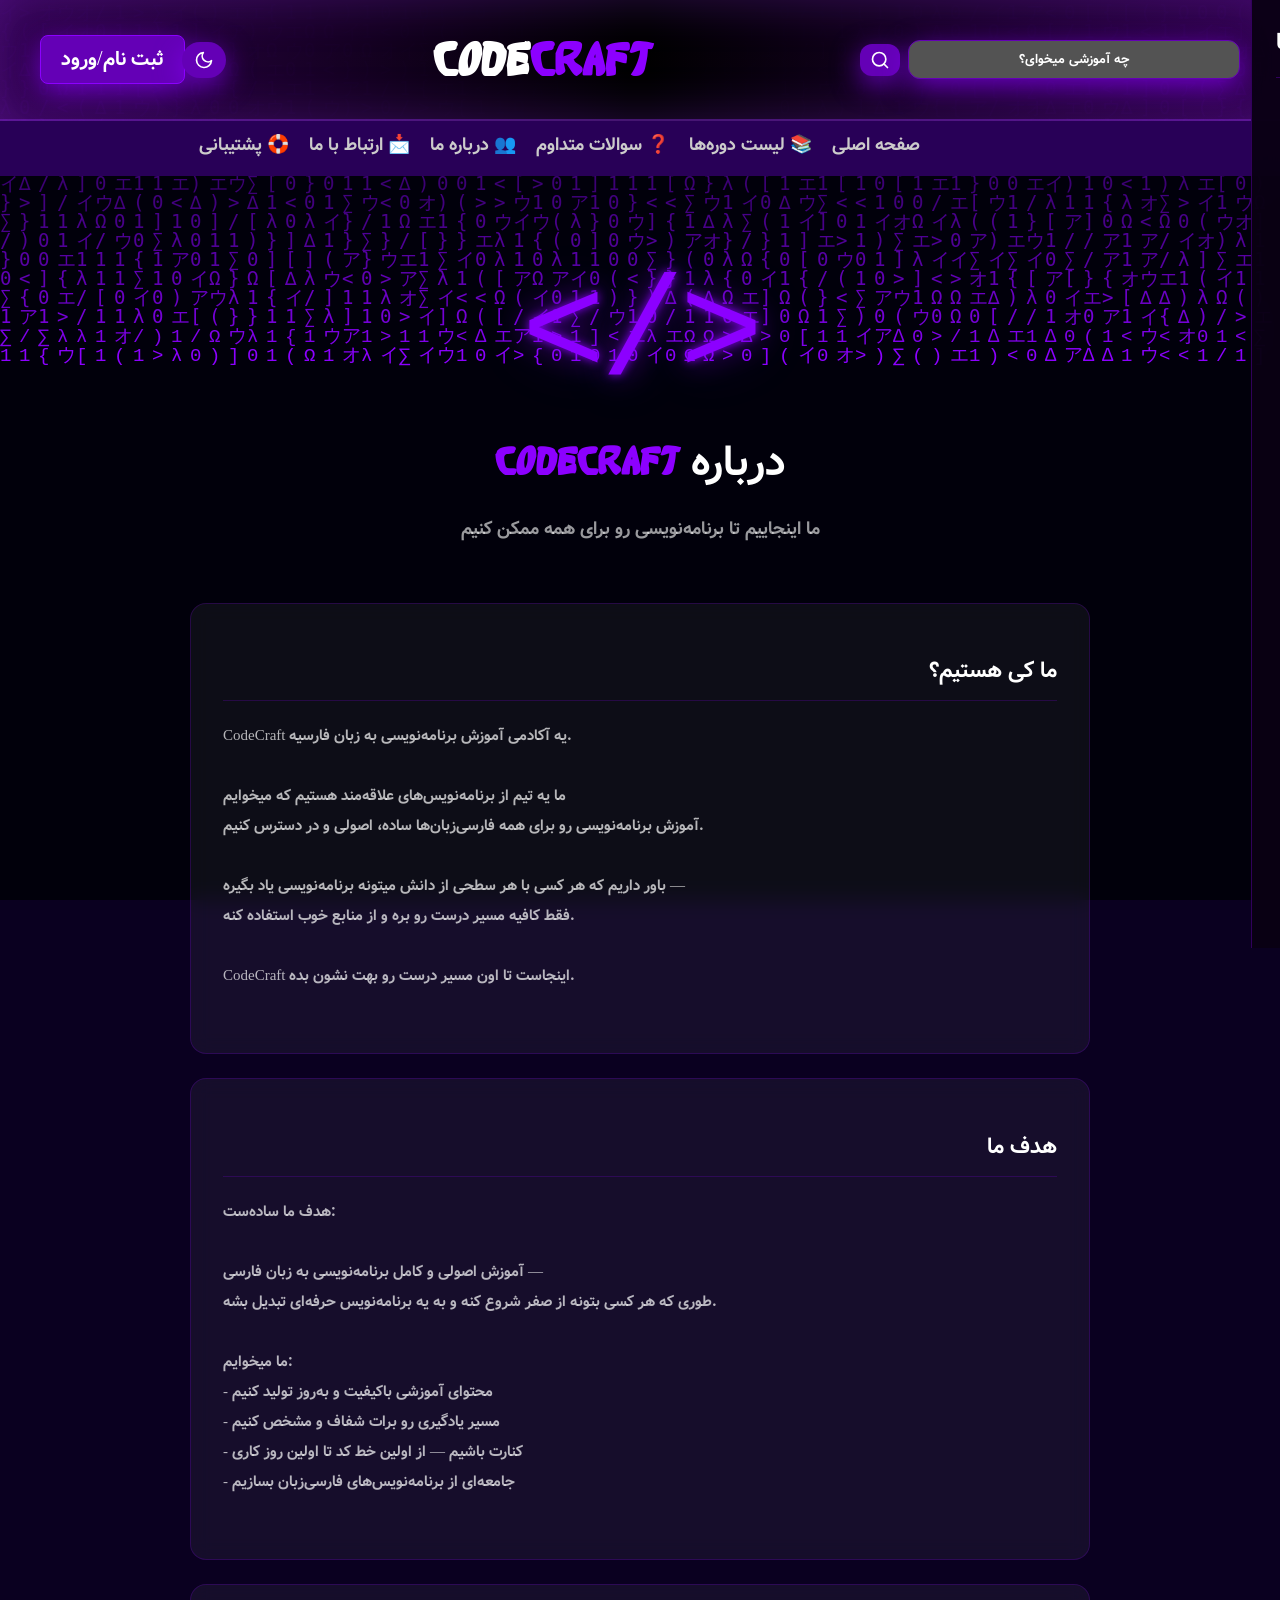
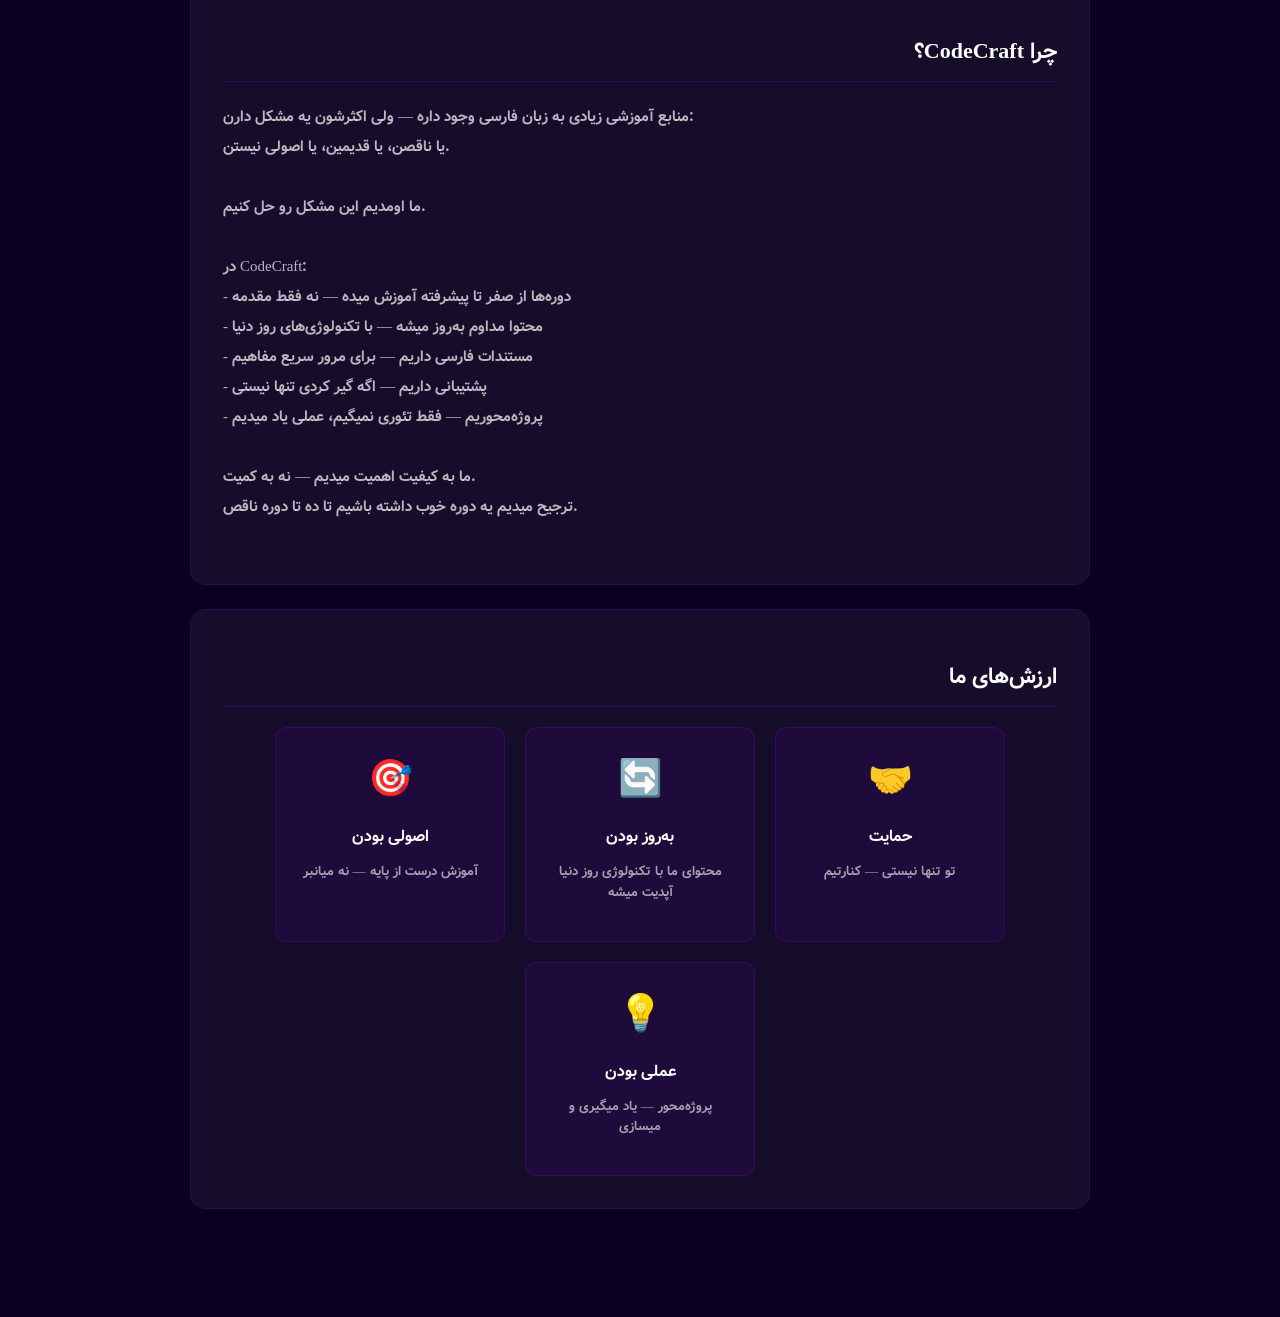
<file: about.html>
<!DOCTYPE html>
<html lang="en">
<head>
    <meta charset="UTF-8">
    <meta name="viewport" content="width=device-width, initial-scale=1.0">
    <title>Document</title>
    <link rel="stylesheet" href="style.css">
</head>
<body>
   <canvas id="matrix"></canvas>
   
     <header class="hed">
         <div class="vrod">
    <a href="login.html" class="ab">
        <span class="login-text">ثبت نام/ورود</span>

         
         <svg class="login-icon" width="20" height="20" viewBox="0 0 24 24"
        fill="none" stroke="currentColor" stroke-width="2"
        stroke-linecap="round" stroke-linejoin="round">

            <path d="M20 21a8 8 0 0 0-16 0"></path>
            <circle cx="12" cy="7" r="4"></circle>

        </svg>
    </a>
</div>

            <a href="javascript:void(0)" class="mode">
                <svg width="20" height="20" viewBox="0 0 24 24" fill="none" stroke="currentColor" stroke-width="2" stroke-linecap="round" stroke-linejoin="round">
                <path d="M21 12.79A9 9 0 1 1 11.21 3 7 7 0 0 0 21 12.79z"></path>
                </svg>
            </a>

              <div class="listes">

            <div class="profile-info" id="pan">
               <h3 class="profile-name">Amir</h3>
            </div>

           <a href="doreme.html" class="pn"> . دوره‌های من</a>
           <a href="pish.html" class="pn"> . پیشرفت من</a>
           <a href="#" class="pnp"> . خروج</a>

           </div>

                  <button id="menuBtn" class="hamburger" onclick="openDrawer()">☰</button>


 <div class="drawer" id="drawer">
    <div class="drawer-header">
        <h3>سرفصل‌ها</h3>
        <button class="drawer-close" onclick="closeDrawer()">✕</button>
    </div>
    <ul class="lesson-list">
        <li><a href="#lesson1" class="lesson-link">حالت روشن</a></li>
        <li><a href="index.html" class="lesson-link">صفحه اصلی</a></li>
        <li><a href="#courses" class="lesson-link">لیست دوره ها</a></li>
        <li><a href="#faq" class="lesson-link">سوالات متداوم</a></li>
        <li><a href="about.html" class="lesson-link">درباره ما</a></li>
        <li><a href="#social-icons" class="lesson-link">ارتباط با ما</a></li>
        <li><a href="support.html" class="lesson-link">پشتیبانی</a></li>
    </ul>
</div>
<div class="drawer-overlay" id="overlay" onclick="closeDrawer()"></div>

        <h1 class="lig">Code<span class="blu">Craft</span></h1>

            <div class="inputs">
              <a href="javascript:void(0)" class="jos" onclick="doSearch()"><svg width="20" height="20" viewBox="0 0 24 24" fill="none" stroke="currentColor" stroke-width="2" stroke-linecap="round" stroke-linejoin="round">
                  <circle cx="11" cy="11" r="8"></circle>
                  <line x1="21" y1="21" x2="16.65" y2="16.65"></line>
                  </svg></a>
               <input type="text" class="inp" placeholder="چه آموزشی میخوای؟" onkeydown="if(event.key==='Enter') doSearch()">
    </header>

      <nav class="navbar">
        <ul class="nav-list">
          <li><a href="index.html" class="nav-link">صفحه اصلی</a></li>          
          <li><a href="#courses" class="nav-link">📚 لیست دوره‌ها</a></li>
          <li><a href="#faq" class="nav-link">❓ سوالات متداوم</a></li>
          <li><a href="about.html" class="nav-link">👥 درباره ما</a></li>
          <li><a href="#" class="nav-link">📩 ارتباط با ما</a></li>
          <li><a href="support.html" class="nav-link">🛟 پشتیبانی</a></li>
        </ul>
       </nav>

        <main class="about-page">

    <section class="about-hero">
        <span class="hero-icon">&lt;/&gt;</span>
        <h1 class="about-title">درباره <span class="blu">CodeCraft</span></h1>
        <p class="about-subtitle">ما اینجاییم تا برنامه‌نویسی رو برای همه ممکن کنیم</p>
    </section>


    <section class="about-story">
        <div class="about-card">
            <h2 class="about-section-title">ما کی هستیم؟</h2>
            <pre class="about-text">
CodeCraft یه آکادمی آموزش برنامه‌نویسی به زبان فارسیه.

ما یه تیم از برنامه‌نویس‌های علاقه‌مند هستیم که میخوایم 
آموزش برنامه‌نویسی رو برای همه فارسی‌زبان‌ها ساده، اصولی و در دسترس کنیم.

باور داریم که هر کسی با هر سطحی از دانش میتونه برنامه‌نویسی یاد بگیره —
فقط کافیه مسیر درست رو بره و از منابع خوب استفاده کنه.

CodeCraft اینجاست تا اون مسیر درست رو بهت نشون بده.
            </pre>
        </div>
    </section>

    <section class="about-mission">
        <div class="about-card">
            <h2 class="about-section-title">هدف ما</h2>
            <pre class="about-text">
هدف ما ساده‌ست:

آموزش اصولی و کامل برنامه‌نویسی به زبان فارسی — 
طوری که هر کسی بتونه از صفر شروع کنه و به یه برنامه‌نویس حرفه‌ای تبدیل بشه.

ما میخوایم:
- محتوای آموزشی باکیفیت و به‌روز تولید کنیم
- مسیر یادگیری رو برات شفاف و مشخص کنیم
- کنارت باشیم — از اولین خط کد تا اولین روز کاری
- جامعه‌ای از برنامه‌نویس‌های فارسی‌زبان بسازیم
            </pre>
        </div>
    </section>

    <section class="about-why">
        <div class="about-card">
            <h2 class="about-section-title">چرا CodeCraft؟</h2>
            <pre class="about-text">
منابع آموزشی زیادی به زبان فارسی وجود داره — ولی اکثرشون یه مشکل دارن:
یا ناقصن، یا قدیمین، یا اصولی نیستن.

ما اومدیم این مشکل رو حل کنیم.

در CodeCraft:
- دوره‌ها از صفر تا پیشرفته آموزش میده — نه فقط مقدمه
- محتوا مداوم به‌روز میشه — با تکنولوژی‌های روز دنیا
- مستندات فارسی داریم — برای مرور سریع مفاهیم
- پشتیبانی داریم — اگه گیر کردی تنها نیستی
- پروژه‌محوریم — فقط تئوری نمیگیم، عملی یاد میدیم

ما به کیفیت اهمیت میدیم — نه به کمیت.
ترجیح میدیم یه دوره خوب داشته باشیم تا ده تا دوره ناقص.
            </pre>
        </div>
    </section>

    <section class="about-values">
        <div class="about-card">
            <h2 class="about-section-title">ارزش‌های ما</h2>
            <div class="values-grid">
                <div class="value-item">
                    <span class="value-icon">🎯</span>
                    <h3>اصولی بودن</h3>
                    <p>آموزش درست از پایه — نه میانبر</p>
                </div>
                <div class="value-item">
                    <span class="value-icon">🔄</span>
                    <h3>به‌روز بودن</h3>
                    <p>محتوای ما با تکنولوژی روز دنیا آپدیت میشه</p>
                </div>
                <div class="value-item">
                    <span class="value-icon">🤝</span>
                    <h3>حمایت</h3>
                    <p>تو تنها نیستی — کنارتیم</p>
                </div>
                <div class="value-item">
                    <span class="value-icon">💡</span>
                    <h3>عملی بودن</h3>
                    <p>پروژه‌محور — یاد میگیری و میسازی</p>
                </div>
            </div>
        </div>
    </section>

</main>

</body>
<script src="script.js"></script>
</html>
</file>
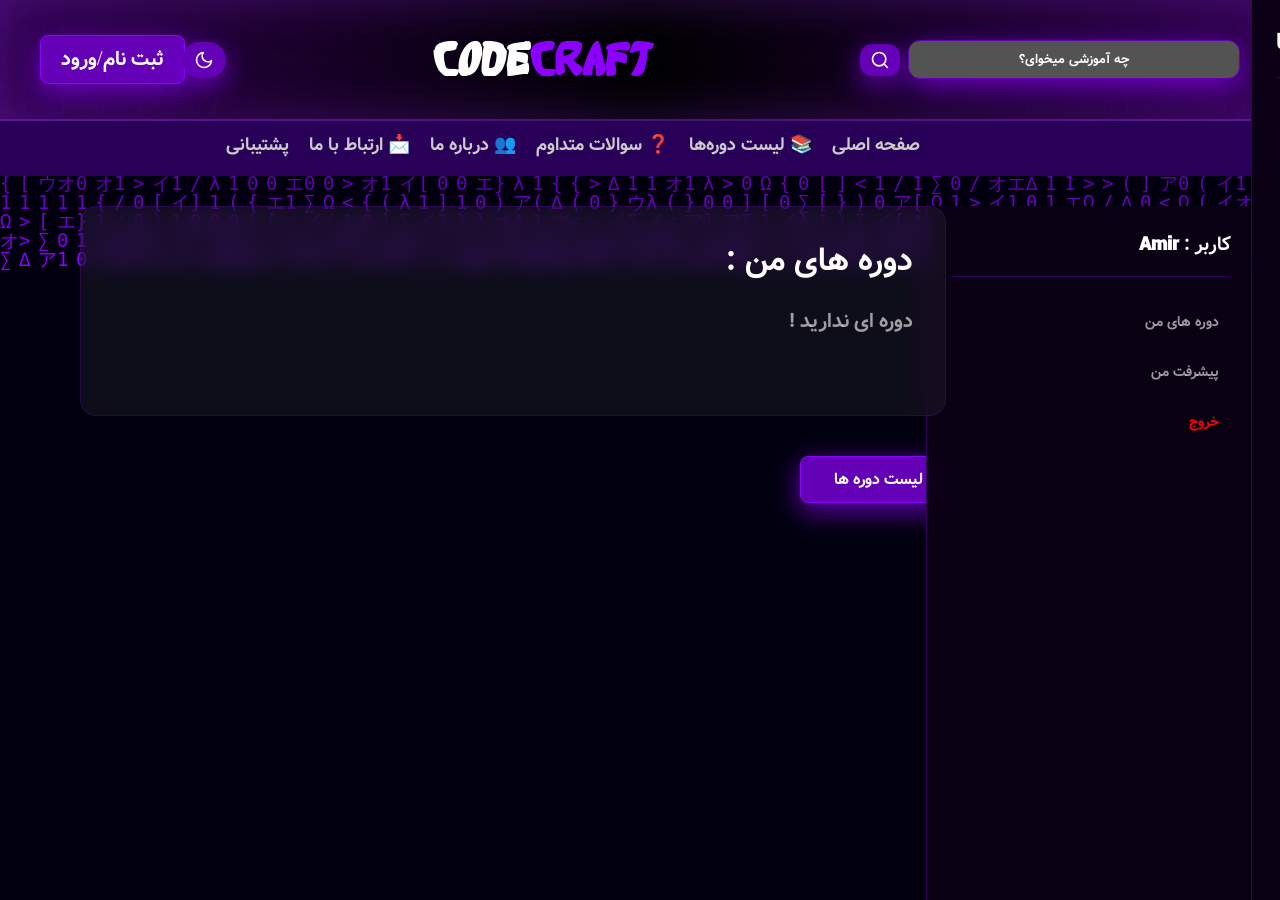
<file: doreme.html>
<!DOCTYPE html>
<html lang="en">
<head>
    <meta charset="UTF-8">
    <meta name="viewport" content="width=device-width, initial-scale=1.0">
    <title>دوره های من | CodeCraft</title>
    <link rel="stylesheet" href="style.css">
</head>
<body>
        <canvas id="matrix"></canvas>
    <header class="hed">

          <div class="vrod">
    <a href="#" class="ab" id="vro">
        <span class="login-text">ثبت نام/ورود</span>

         
         <svg class="login-icon" width="20" height="20" viewBox="0 0 24 24"
        fill="none" stroke="currentColor" stroke-width="2"
        stroke-linecap="round" stroke-linejoin="round">

            <path d="M20 21a8 8 0 0 0-16 0"></path>
            <circle cx="12" cy="7" r="4"></circle>

        </svg>
    </a>

          </div>

            <a href="javascript:void(0)" class="mode">
                <svg width="20" height="20" viewBox="0 0 24 24" fill="none" stroke="currentColor" stroke-width="2" stroke-linecap="round" stroke-linejoin="round">
                <path d="M21 12.79A9 9 0 1 1 11.21 3 7 7 0 0 0 21 12.79z"></path>
                </svg>
            </a>

            
          <div class="listes">

            <div class="profile-info" id="pan">
               <h3 class="profile-name">Amir</h3>
            </div>

           <a href="doreme.html" class="pn"> . دوره‌های من</a>
           <a href="pish.html" class="pn"> . پیشرفت من</a>
           <a href="#" class="pnp"> . خروج</a>

           </div>

                  <button id="menuBtn" class="hamburger" onclick="openDrawer()">☰</button>

 <div class="drawer" id="drawer">
    <div class="drawer-header">
        <h3>سرفصل‌ها</h3>
        <button class="drawer-close" onclick="closeDrawer()">✕</button>
    </div>
    <ul class="lesson-list">
        <li><a href="#lesson1" class="lesson-link" id="shab">حالت روشن</a></li>
        <li><a href="index.html" class="lesson-link">صفحه اصلی</a></li>
        <li><a href="#courses" class="lesson-link">لیست دوره ها</a></li>
        <li><a href="#faq" class="lesson-link">سوالات متداوم</a></li>
        <li><a href="about.html" class="lesson-link">درباره ما</a></li>
        <li><a href="#social-icons" class="lesson-link">ارتباط با ما</a></li>
        <li><a href="support.html" class="lesson-link">پشتیبانی</a></li>
    </ul>
</div>
<div class="drawer-overlay" id="overlay" onclick="closeDrawer()"></div>

<h1 class="lig">Code<span class="blu">Craft</span></h1>
                
            <div class="inputs">
               <a href="javascript:void(0)" class="jos" onclick="doSearch()"><svg width="20" height="20" viewBox="0 0 24 24" fill="none" stroke="currentColor" stroke-width="2" stroke-linecap="round" stroke-linejoin="round">
                  <circle cx="11" cy="11" r="8"></circle>
                  <line x1="21" y1="21" x2="16.65" y2="16.65"></line>
                  </svg></a>
                <input type="text" class="inp" placeholder="چه آموزشی میخوای؟" onkeydown="if(event.key==='Enter') doSearch()">
        </div>
    </header>

      <nav class="navbar">
        <ul class="nav-list">
          <li><a href="index.html" class="nav-link">صفحه اصلی</a></li>
          <li><a href="#courses" class="nav-link">📚 لیست دوره‌ها</a></li>
          <li><a href="#faq" class="nav-link">❓ سوالات متداوم</a></li>
          <li><a href="about.html" class="nav-link">👥 درباره ما</a></li>
          <li><a href="#social-icons" class="nav-link">📩 ارتباط با ما</a></li>
          <li><a href="support.html" class="nav-link">پشتیبانی</a></li>
        </ul>
       </nav>

       <main class="pro">
           <div class="fil" id="fil">
    <div class="drawer-header">
        <h3>کاربر : <span class="Ami">Amir</span></h3>
    </div>
    <ul class="lesson-list">
        <li><a href="#lesson1" class="lesson-link" id="shab">دوره های من</a></li>
        <li><a href="index.html" class="lesson-link">پیشرفت من</a></li>
        <li><a href="#courses" class="lesson-link" id="dele">خروج</a></li>
    </ul>
</div>


    <section class="course-hero" id="prif">
        <div class="course-intro">
            <div class="course-info">
                <h1 class="course-title">دوره های من :</h1>
                <p class="course-desc" id="ka">دوره ای ندارید !</p>
            </div>
        </div>
    </section>

    <a href="index.html" class="bish">لیست دوره ها</a>
       </main>
</body>
<script src="script.js"></script>
</html>
</file>
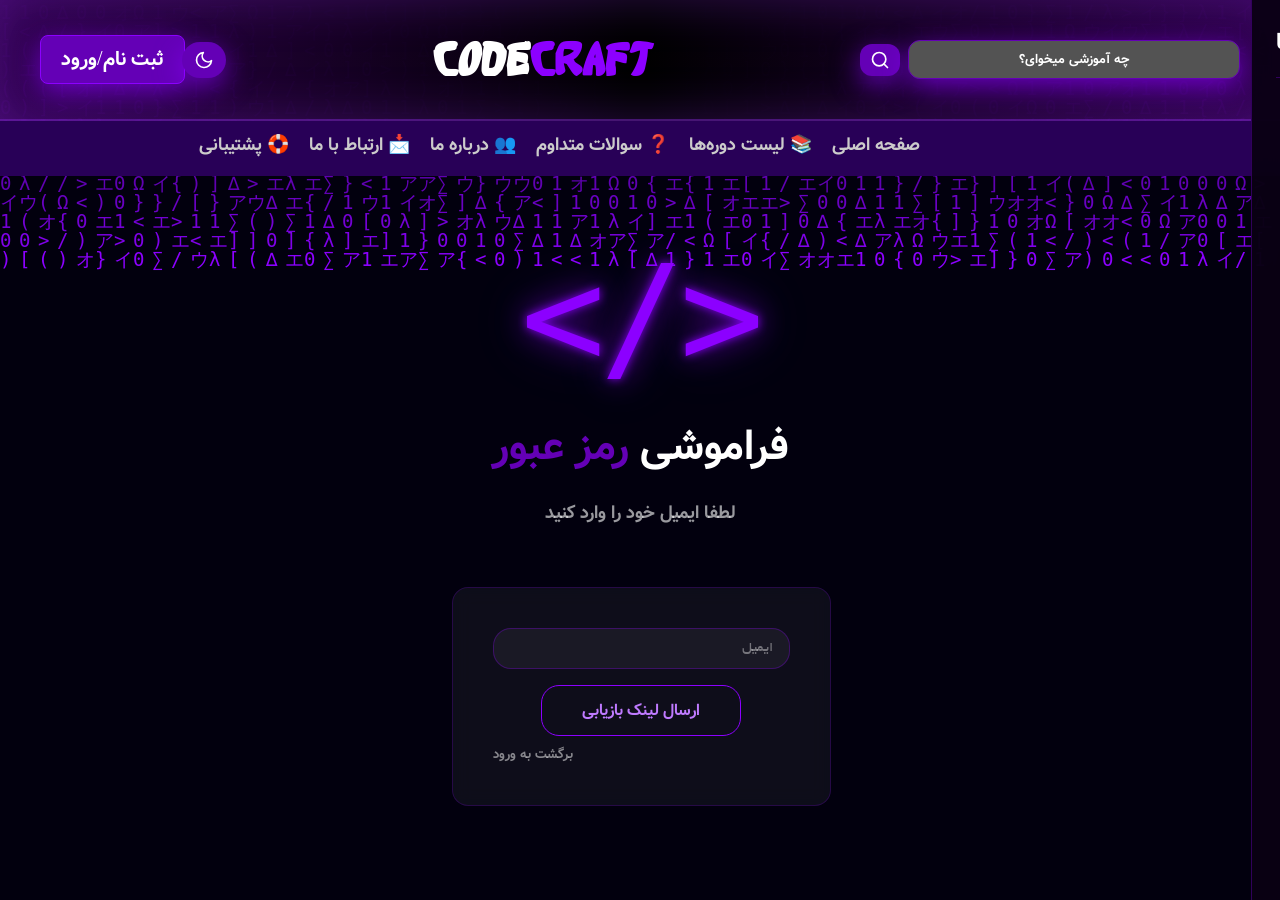
<file: far.html>
<!DOCTYPE html>
<html lang="en">
<head>
    <meta charset="UTF-8">
    <meta name="viewport" content="width=device-width, initial-scale=1.0">
    <title>فراموشی رمز عبور | CodeCraft</title>
    <link rel="stylesheet" href="style.css">
</head>
<body>
         <canvas id="matrix"></canvas>
   
   <header class="hed">
         <div class="vrod">
    <a href="login.html" class="ab">
        <span class="login-text">ثبت نام/ورود</span>

         
         <svg class="login-icon" width="20" height="20" viewBox="0 0 24 24"
        fill="none" stroke="currentColor" stroke-width="2"
        stroke-linecap="round" stroke-linejoin="round">

            <path d="M20 21a8 8 0 0 0-16 0"></path>
            <circle cx="12" cy="7" r="4"></circle>

        </svg>
    </a>
</div>

            <a href="javascript:void(0)" class="mode">
                <svg width="20" height="20" viewBox="0 0 24 24" fill="none" stroke="currentColor" stroke-width="2" stroke-linecap="round" stroke-linejoin="round">
                <path d="M21 12.79A9 9 0 1 1 11.21 3 7 7 0 0 0 21 12.79z"></path>
                </svg>
            </a>

            <div class="listes">

            <div class="profile-info" id="pan">
               <h3 class="profile-name">Amir</h3>
            </div>

           <a href="doreme.html" class="pn"> . دوره‌های من</a>
           <a href="pish.html" class="pn"> . پیشرفت من</a>
           <a href="#" class="pnp"> . خروج</a>

           </div>


                  <button id="menuBtn" class="hamburger" onclick="openDrawer()">☰</button>

 
 <div class="drawer" id="drawer">
    <div class="drawer-header">
        <h3>سرفصل‌ها</h3>
        <button class="drawer-close" onclick="closeDrawer()">✕</button>
    </div>
    <ul class="lesson-list">
        <li><a href="#lesson1" class="lesson-link">حالت روشن</a></li>
        <li><a href="index.html" class="lesson-link">صفحه اصلی</a></li>
        <li><a href="#courses" class="lesson-link">لیست دوره ها</a></li>
        <li><a href="#faq" class="lesson-link">سوالات متداوم</a></li>
        <li><a href="about.html" class="lesson-link">درباره ما</a></li>
        <li><a href="#social-icons" class="lesson-link">ارتباط با ما</a></li>
        <li><a href="support.html" class="lesson-link">پشتیبانی</a></li>
    </ul>
</div>
<div class="drawer-overlay" id="overlay" onclick="closeDrawer()"></div>
        <h1 class="lig">Code<span class="blu">Craft</span></h1>
        <div class="inputs">
           <a href="javascript:void(0)" class="jos" onclick="doSearch()"><svg width="20" height="20" viewBox="0 0 24 24" fill="none" stroke="currentColor" stroke-width="2" stroke-linecap="round" stroke-linejoin="round">
              <circle cx="11" cy="11" r="8"></circle>
              <line x1="21" y1="21" x2="16.65" y2="16.65"></line>
              </svg></a>
            <input type="text" class="inp" placeholder="چه آموزشی میخوای؟" onkeydown="if(event.key==='Enter') doSearch()">
        </div>
    </header>

    <nav class="navbar">
        <ul class="nav-list">
          <li><a href="index.html" class="nav-link">صفحه اصلی</a></li>          
          <li><a href="#courses" class="nav-link">📚 لیست دوره‌ها</a></li>
          <li><a href="#faq" class="nav-link">❓ سوالات متداوم</a></li>
          <li><a href="about.html" class="nav-link">👥 درباره ما</a></li>
          <li><a href="#social-icons" class="nav-link">📩 ارتباط با ما</a></li>
          <li><a href="support.html" class="nav-link">🛟 پشتیبانی</a></li>
        </ul>
    </nav>

    <main class="login">
    <div class="sap">
        <section class="about-hero">
            <span class="hero-icon">&lt;/&gt;</span>
            <h1 class="about-title">فراموشی <span class="bii">رمز عبور</span></h1>
            <p class="about-subtitle">لطفا ایمیل خود را وارد کنید</p>
        </section>

        <div class="forms">
            <div class="login-card">
                <div class="inputt">
                    <input type="email" placeholder="ایمیل" class="in" id="forgot-email">
                    <div class="error-msg" id="forgot-email-error">ایمیل را وارد کنید</div>
                    <div class="error-msg" id="forgot-format-error">فرمت ایمیل صحیح نیست</div>
                    <div class="success-msg" id="forgot-success">✓ لینک بازیابی به ایمیلت فرستاده شد</div>
                    <a href="javascript:void(0)" class="card-btn" onclick="forgotPass()">ارسال لینک بازیابی</a>
                </div>
                <div class="mor">
                    <a href="login.html">برگشت به ورود</a>
                </div>
            </div>
        </div>
    </div>
</main>
</body>
<script src="script.js"></script>
</html>
</file>
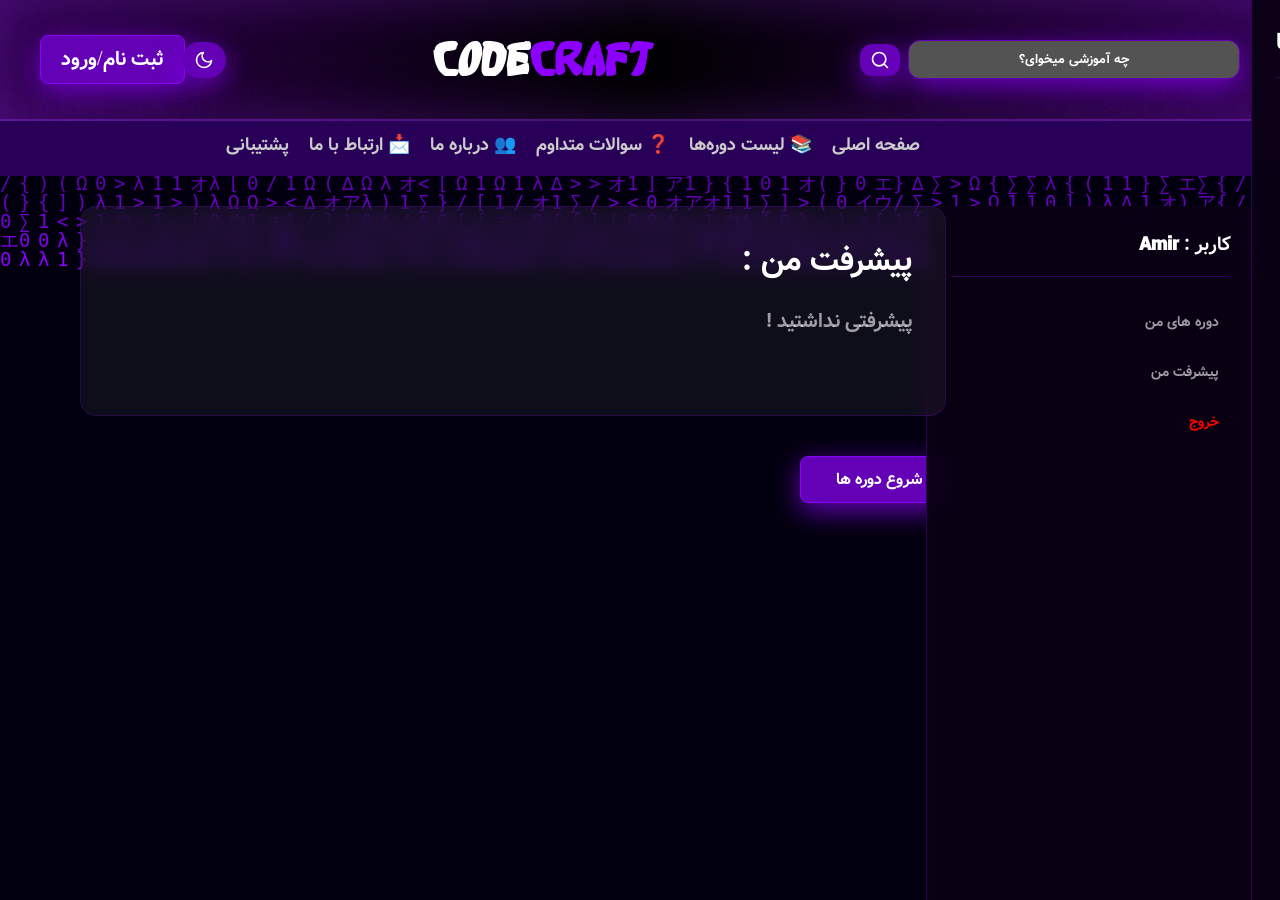
<file: pish.html>
<!DOCTYPE html>
<html lang="en">
<head>
    <meta charset="UTF-8">
    <meta name="viewport" content="width=device-width, initial-scale=1.0">
    <title>پیشرفت من | CodeCraft</title>
    <link rel="stylesheet" href="style.css">
</head>
<body>
        <canvas id="matrix"></canvas>
    <header class="hed">

          <div class="vrod">
    <a href="#" class="ab" id="vro">
        <span class="login-text">ثبت نام/ورود</span>

         
         <svg class="login-icon" width="20" height="20" viewBox="0 0 24 24"
        fill="none" stroke="currentColor" stroke-width="2"
        stroke-linecap="round" stroke-linejoin="round">

            <path d="M20 21a8 8 0 0 0-16 0"></path>
            <circle cx="12" cy="7" r="4"></circle>

        </svg>
    </a>

          </div>

            <a href="javascript:void(0)" class="mode">
                <svg width="20" height="20" viewBox="0 0 24 24" fill="none" stroke="currentColor" stroke-width="2" stroke-linecap="round" stroke-linejoin="round">
                <path d="M21 12.79A9 9 0 1 1 11.21 3 7 7 0 0 0 21 12.79z"></path>
                </svg>
            </a>

              <div class="listes">

            <div class="profile-info" id="pan">
               <h3 class="profile-name">Amir</h3>
            </div>

           <a href="doreme.html" class="pn"> . دوره‌های من</a>
           <a href="pish.html" class="pn"> . پیشرفت من</a>
           <a href="#" class="pnp"> . خروج</a>

           </div>

                  <button id="menuBtn" class="hamburger" onclick="openDrawer()">☰</button>

 <div class="drawer" id="drawer">
    <div class="drawer-header">
        <h3>سرفصل‌ها</h3>
        <button class="drawer-close" onclick="closeDrawer()">✕</button>
    </div>
    <ul class="lesson-list">
        <li><a href="#lesson1" class="lesson-link" id="shab">حالت روشن</a></li>
        <li><a href="index.html" class="lesson-link">صفحه اصلی</a></li>
        <li><a href="#courses" class="lesson-link">لیست دوره ها</a></li>
        <li><a href="#faq" class="lesson-link">سوالات متداوم</a></li>
        <li><a href="about.html" class="lesson-link">درباره ما</a></li>
        <li><a href="#social-icons" class="lesson-link">ارتباط با ما</a></li>
        <li><a href="support.html" class="lesson-link">پشتیبانی</a></li>
    </ul>
</div>
<div class="drawer-overlay" id="overlay" onclick="closeDrawer()"></div>

<h1 class="lig">Code<span class="blu">Craft</span></h1>
                
            <div class="inputs">
               <a href="javascript:void(0)" class="jos" onclick="doSearch()"><svg width="20" height="20" viewBox="0 0 24 24" fill="none" stroke="currentColor" stroke-width="2" stroke-linecap="round" stroke-linejoin="round">
                  <circle cx="11" cy="11" r="8"></circle>
                  <line x1="21" y1="21" x2="16.65" y2="16.65"></line>
                  </svg></a>
                <input type="text" class="inp" placeholder="چه آموزشی میخوای؟" onkeydown="if(event.key==='Enter') doSearch()">
        </div>
    </header>

      <nav class="navbar">
        <ul class="nav-list">
          <li><a href="index.html" class="nav-link">صفحه اصلی</a></li>
          <li><a href="#courses" class="nav-link">📚 لیست دوره‌ها</a></li>
          <li><a href="#faq" class="nav-link">❓ سوالات متداوم</a></li>
          <li><a href="about.html" class="nav-link">👥 درباره ما</a></li>
          <li><a href="#social-icons" class="nav-link">📩 ارتباط با ما</a></li>
          <li><a href="support.html" class="nav-link">پشتیبانی</a></li>
        </ul>
       </nav>

       <main class="pro">
           <div class="fil" id="fil">
    <div class="drawer-header">
        <h3>کاربر : <span class="Ami">Amir</span></h3>
    </div>
    <ul class="lesson-list">
        <li><a href="#lesson1" class="lesson-link" id="shab">دوره های من</a></li>
        <li><a href="index.html" class="lesson-link">پیشرفت من</a></li>
        <li><a href="#courses" class="lesson-link" id="dele">خروج</a></li>
    </ul>
</div>


    <section class="course-hero" id="prif">
        <div class="course-intro">
            <div class="course-info">
                <h1 class="course-title">پیشرفت من :</h1>
                <p class="course-desc" id="ka">پیشرفتی نداشتید !</p>
            </div>
        </div>
    </section>

    <a href="index.html" class="bish">شروع دوره ها</a>
       </main>
</body>
<script src="script.js"></script>
</html>
</file>
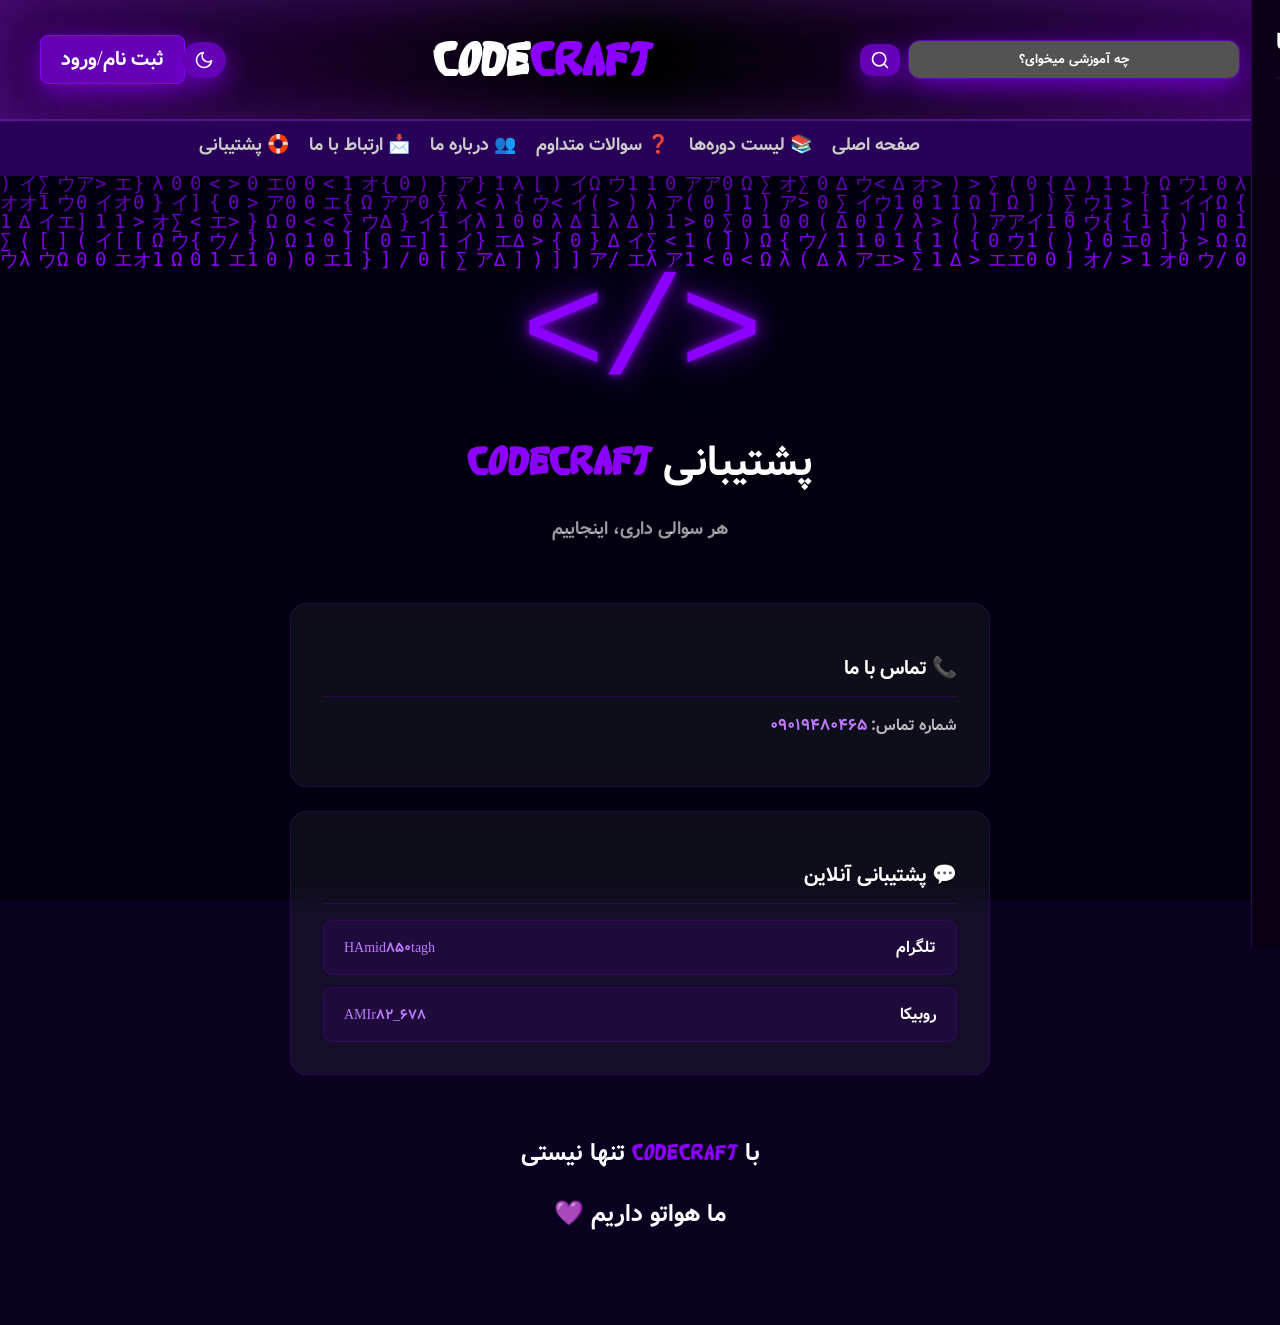
<file: support.html>
<!DOCTYPE html>
<html lang="en">
<head>
    <meta charset="UTF-8">
    <meta name="viewport" content="width=device-width, initial-scale=1.0">
    <title>Document</title>
    <link rel="stylesheet" href="style.css">
</head>
<body>
     <canvas id="matrix"></canvas>
   
     <header class="hed">
         <div class="vrod">
    <a href="login.html" class="ab">
        <span class="login-text">ثبت نام/ورود</span>

         
         <svg class="login-icon" width="20" height="20" viewBox="0 0 24 24"
        fill="none" stroke="currentColor" stroke-width="2"
        stroke-linecap="round" stroke-linejoin="round">

            <path d="M20 21a8 8 0 0 0-16 0"></path>
            <circle cx="12" cy="7" r="4"></circle>

        </svg>
    </a>
</div>

            <a href="javascript:void(0)" class="mode">
                <svg width="20" height="20" viewBox="0 0 24 24" fill="none" stroke="currentColor" stroke-width="2" stroke-linecap="round" stroke-linejoin="round">
                <path d="M21 12.79A9 9 0 1 1 11.21 3 7 7 0 0 0 21 12.79z"></path>
                </svg>
            </a>

                  <div class="listes">

            <div class="profile-info" id="pan">
               <h3 class="profile-name">Amir</h3>
            </div>

           <a href="doreme.html" class="pn"> . دوره‌های من</a>
           <a href="pish.html" class="pn"> . پیشرفت من</a>
           <a href="#" class="pnp"> . خروج</a>

           </div>

                  <button id="menuBtn" class="hamburger" onclick="openDrawer()">☰</button>

 
 <div class="drawer" id="drawer">
    <div class="drawer-header">
        <h3>سرفصل‌ها</h3>
        <button class="drawer-close" onclick="closeDrawer()">✕</button>
    </div>
    <ul class="lesson-list">
        <li><a href="#lesson1" class="lesson-link">حالت روشن</a></li>
        <li><a href="index.html" class="lesson-link">صفحه اصلی</a></li>
        <li><a href="#courses" class="lesson-link">لیست دوره ها</a></li>
        <li><a href="#faq" class="lesson-link">سوالات متداوم</a></li>
        <li><a href="about.html" class="lesson-link">درباره ما</a></li>
        <li><a href="#social-icons" class="lesson-link">ارتباط با ما</a></li>
        <li><a href="support.html" class="lesson-link">پشتیبانی</a></li>
    </ul>
</div>
<div class="drawer-overlay" id="overlay" onclick="closeDrawer()"></div>

        <h1 class="lig">Code<span class="blu">Craft</span></h1>

            <div class="inputs">
                <a href="javascript:void(0)" class="jos" onclick="doSearch()"><svg width="20" height="20" viewBox="0 0 24 24" fill="none" stroke="currentColor" stroke-width="2" stroke-linecap="round" stroke-linejoin="round">
                  <circle cx="11" cy="11" r="8"></circle>
                  <line x1="21" y1="21" x2="16.65" y2="16.65"></line>
                  </svg></a>
                  <input type="text" class="inp" placeholder="چه آموزشی میخوای؟" onkeydown="if(event.key==='Enter') doSearch()">
        </div>
    </header>

      <nav class="navbar">
        <ul class="nav-list">
          <li><a href="index.html" class="nav-link">صفحه اصلی</a></li>          
          <li><a href="#courses" class="nav-link">📚 لیست دوره‌ها</a></li>
          <li><a href="#faq" class="nav-link">❓ سوالات متداوم</a></li>
          <li><a href="about.html" class="nav-link">👥 درباره ما</a></li>
          <li><a href="#social-icons" class="nav-link">📩 ارتباط با ما</a></li>
          <li><a href="support.html" class="nav-link">🛟 پشتیبانی</a></li>
        </ul>
       </nav>

       <main class="support-page">

    <section class="support-hero">
        <span class="hero-icon">&lt;/&gt;</span>
        <h1 class="about-title">پشتیبانی <span class="blu">CodeCraft</span></h1>
        <p class="about-subtitle">هر سوالی داری، اینجاییم</p>
    </section>

    <section class="support-content">

        <div class="support-card">
            <h2 class="support-section-title">📞 تماس با ما</h2>
            <p class="support-text">شماره تماس: <span class="support-highlight">09019480465</span></p>
        </div>

        <div class="support-card">
            <h2 class="support-section-title">💬 پشتیبانی آنلاین</h2>
            <div class="support-links">
                <a href="https://t.me/HAmid850tagh" target="_blank" class="support-link">
                    <span>تلگرام</span>
                    <span class="support-id">HAmid850tagh</span>
                </a>
                <a href="https://rubika.ir//AMIr82_678" target="_blank" class="support-link">
                    <span>روبیکا</span>
                    <span class="support-id">AMIr82_678</span>
                </a>
            </div>
        </div>

    </section>

    <div class="support-footer-msg">
        <p>با <span class="blu">CodeCraft</span> تنها نیستی</p>
        <p class="support-sub-msg">ما هواتو داریم 💜</p>
    </div>

</main>

</body>
<script src="script.js"></script>
</html>
</file>
<file: style.css>
@font-face {
    font-family: yekan;
    src: url(Yekan.ttf);
}

@font-face {
    font-family: kata;
    src: url(Katanf.ttf);
}

@font-face {
    font-family: roto;
    src: url(Roboto-Black.ttf);
}

@font-face {
    font-family: vaz;
    src: url(Vazir-Bold-FD-WOL.ttf);
}

:root {
    --bg: #0a0020;
    --text: #ffffff;
    --text-muted: rgba(255, 255, 255, 0.6);
    --text-faint: rgba(255, 255, 255, 0.7);
    --text-faintest: rgba(255, 255, 255, 0.4);
    --text-faint2: rgba(255, 255, 255, 0.5);

    --card-bg: rgba(255, 255, 255, 0.05);
    --card-border: rgba(140, 0, 255, 0.2);
    --card-border-hover: rgba(140, 0, 255, 0.5);
    --card-shadow-hover: 0 0 20px rgba(140, 0, 255, 0.1);

    --header-bg: linear-gradient(90deg, rgba(52, 2, 85, 0.9) 0%, rgb(0, 0, 0) 50%, rgba(52, 2, 85, 0.9) 100%);
    --header-shadow: inset 0 0 50px rgba(138, 43, 226, 0.3), 0 5px 15px rgba(138, 43, 226, 0.2);
    --header-border: rgba(138, 43, 226, 0.5);

    --navbar-bg: rgb(40, 0, 87);
    --nav-link: rgb(204, 203, 203);
    --nav-link-hover: #bf7aff;
    --nav-underline: #bf7aff;

    --inp-bg: rgb(83, 83, 83);
    --inp-border: #6400b6;
    --inp-shadow: 0px 8px 28px rgba(140, 0, 255, 0.7);

    --btn-bg: #6400b6;
    --btn-border: #8c00ff;
    --btn-shadow: 0px 8px 28px rgba(140, 0, 255, 0.7);
    --btn-hover-bg: #8c00ff;

    --primary-color: #8c00ff;
    --primary-light: #bf7aff;
    --primary-shadow: rgba(140, 0, 255, 0.7);
    --primary-shadow-soft: rgba(140, 0, 255, 0.3);
    --primary-shadow-strong: rgba(140, 0, 255, 0.9);
    --primary-glow: 0 0 10px rgba(140, 0, 255, 0.5), inset 0 0 10px rgba(140, 0, 255, 0.1);
    --primary-glow-hover: 0 0 20px rgba(140, 0, 255, 0.9), inset 0 0 20px rgba(140, 0, 255, 0.2);

    --border-subtle: rgba(255, 255, 255, 0.1);
    --border-faq: rgba(140, 0, 255, 0.3);

    --footer-bg: rgba(0, 0, 0, 0.5);
    --footer-border: rgba(140, 0, 255, 0.3);
    --footer-bottom-border: rgba(255, 255, 255, 0.1);

    --drawer-bg: rgba(10, 0, 20, 0.95);
    --drawer-border: rgba(140, 0, 255, 0.3);

    --in-bg: rgba(255, 255, 255, 0.05);
    --in-border: rgba(140, 0, 255, 0.3);
    --in-text: #ffffff;
    --in-placeholder: rgba(255, 255, 255, 0.4);

    --mor-link: rgba(255, 255, 255, 0.5);

    --lesson-text: rgba(255, 255, 255, 0.7);
    --lesson-border: rgba(140, 0, 255, 0.3);

    --sidebar-link: rgba(255, 255, 255, 0.6);
    --sidebar-link-active: #bf7aff;
    --sidebar-active-bg: rgba(140, 0, 255, 0.2);
    --sidebar-active-border: rgba(140, 0, 255, 0.3);
    --sidebar-hover-bg: rgba(140, 0, 255, 0.1);

    --value-bg: rgba(140, 0, 255, 0.08);
    --value-border: rgba(140, 0, 255, 0.2);

    --support-link-bg: rgba(140, 0, 255, 0.08);
    --support-link-border: rgba(140, 0, 255, 0.2);
    --support-link-shadow: 0 0 20px rgba(140, 0, 255, 0.3);

    --tab-color: rgba(255, 255, 255, 0.6);
    --tab-border: rgba(140, 0, 255, 0.3);

    --pass-rules-bg: rgba(140, 0, 255, 0.05);
    --pass-rules-border: rgba(140, 0, 255, 0.15);

    --hero-icon-color: #8c00ff;
    --hero-icon-shadow: 0 0 10px rgba(140, 0, 255, 0.9), 0 0 30px rgba(140, 0, 255, 0.6), 0 0 60px rgba(140, 0, 255, 0.3);

    --card-icon-color: rgba(255, 255, 255, 0.85);
    --card-icon-shadow: 0 0 10px #5c5c5c;

    --more-btn-shadow: 0 0 10px rgba(140, 0, 255, 0.4), inset 0 0 10px rgba(140, 0, 255, 0.1);
    --more-btn-shadow-hover: 0 0 25px rgba(140, 0, 255, 0.8), inset 0 0 20px rgba(140, 0, 255, 0.2);

    --section-title-underline: #8c00ff;
    --section-title-underline-shadow: 0 0 10px rgba(140, 0, 255, 0.8);

    --faq-bg: rgba(255, 255, 255, 0.05);
    --faq-border: rgba(140, 0, 255, 0.2);
    --faq-border-open: rgba(140, 0, 255, 0.6);
    --faq-shadow-open: 0 0 20px rgba(140, 0, 255, 0.15);
    --faq-answer-border: rgba(255, 255, 255, 0.1);
    --faq-text: rgba(255, 255, 255, 0.7);

    --course-icon-color: rgba(255, 255, 255, 0.85);
    --lli-color: #6400b6;
}


body.light {
    --bg: #f0f4ff;
    --text: #1a1a2e;
    --text-muted: rgba(30, 30, 60, 0.65);
    --text-faint: rgba(30, 30, 60, 0.75);
    --text-faintest: rgba(30, 30, 60, 0.45);
    --text-faint2: rgba(30, 30, 60, 0.55);

    --card-bg: rgba(255, 255, 255, 0.75);
    --card-border: rgba(100, 0, 180, 0.25);
    --card-border-hover: rgba(100, 0, 180, 0.5);
    --card-shadow-hover: 0 0 20px rgba(100, 0, 180, 0.15);

    --header-bg: linear-gradient(90deg, rgba(200, 180, 255, 0.95) 0%, rgba(255, 255, 255, 0.98) 50%, rgba(200, 180, 255, 0.95) 100%);
    --header-shadow: inset 0 0 50px rgba(138, 43, 226, 0.1), 0 5px 15px rgba(138, 43, 226, 0.15);
    --header-border: rgba(138, 43, 226, 0.3);

    --navbar-bg: rgba(230, 220, 255, 0.95);
    --nav-link: #3a2060;
    --nav-link-hover: #6400b6;
    --nav-underline: #6400b6;

    --inp-bg: rgba(255, 255, 255, 0.9);
    --inp-border: #8c00ff;
    --inp-shadow: 0px 8px 28px rgba(140, 0, 255, 0.2);

    --btn-bg: #8c00ff;
    --btn-border: #6400b6;
    --btn-shadow: 0px 8px 28px rgba(140, 0, 255, 0.3);
    --btn-hover-bg: #6400b6;

    --primary-color: #6400b6;
    --primary-light: #8c00ff;
    --primary-shadow: rgba(100, 0, 180, 0.4);
    --primary-shadow-soft: rgba(100, 0, 180, 0.2);
    --primary-shadow-strong: rgba(100, 0, 180, 0.6);
    --primary-glow: 0 0 10px rgba(100, 0, 180, 0.3), inset 0 0 10px rgba(100, 0, 180, 0.05);
    --primary-glow-hover: 0 0 20px rgba(100, 0, 180, 0.6), inset 0 0 20px rgba(100, 0, 180, 0.1);

    --border-subtle: rgba(100, 0, 180, 0.15);
    --border-faq: rgba(100, 0, 180, 0.25);

    --footer-bg: rgba(230, 220, 255, 0.5);
    --footer-border: rgba(100, 0, 180, 0.25);
    --footer-bottom-border: rgba(100, 0, 180, 0.15);

    --drawer-bg: rgba(240, 235, 255, 0.98);
    --drawer-border: rgba(100, 0, 180, 0.3);

    --in-bg: rgba(255, 255, 255, 0.9);
    --in-border: rgba(100, 0, 180, 0.3);
    --in-text: #1a1a2e;
    --in-placeholder: rgba(30, 30, 60, 0.4);

    --mor-link: rgba(30, 30, 60, 0.5);

    --lesson-text: rgba(30, 30, 60, 0.75);
    --lesson-border: rgba(100, 0, 180, 0.25);

    --sidebar-link: rgba(30, 30, 60, 0.6);
    --sidebar-link-active: #6400b6;
    --sidebar-active-bg: rgba(100, 0, 180, 0.12);
    --sidebar-active-border: rgba(100, 0, 180, 0.3);
    --sidebar-hover-bg: rgba(100, 0, 180, 0.08);

    --value-bg: rgba(100, 0, 180, 0.06);
    --value-border: rgba(100, 0, 180, 0.2);

    --support-link-bg: rgba(100, 0, 180, 0.06);
    --support-link-border: rgba(100, 0, 180, 0.2);
    --support-link-shadow: 0 0 20px rgba(100, 0, 180, 0.2);

    --tab-color: rgba(30, 30, 60, 0.6);
    --tab-border: rgba(100, 0, 180, 0.3);

    --pass-rules-bg: rgba(100, 0, 180, 0.04);
    --pass-rules-border: rgba(100, 0, 180, 0.15);

    --hero-icon-color: #6400b6;
    --hero-icon-shadow: 0 0 10px rgba(100, 0, 180, 0.6), 0 0 30px rgba(100, 0, 180, 0.3), 0 0 60px rgba(100, 0, 180, 0.15);

    --card-icon-color: rgba(30, 30, 60, 0.7);
    --card-icon-shadow: 0 0 10px rgba(100, 0, 180, 0.2);

    --more-btn-shadow: 0 0 10px rgba(100, 0, 180, 0.25), inset 0 0 10px rgba(100, 0, 180, 0.05);
    --more-btn-shadow-hover: 0 0 25px rgba(100, 0, 180, 0.5), inset 0 0 20px rgba(100, 0, 180, 0.1);

    --section-title-underline: #6400b6;
    --section-title-underline-shadow: 0 0 10px rgba(100, 0, 180, 0.4);

    --faq-bg: rgba(255, 255, 255, 0.7);
    --faq-border: rgba(100, 0, 180, 0.2);
    --faq-border-open: rgba(100, 0, 180, 0.5);
    --faq-shadow-open: 0 0 20px rgba(100, 0, 180, 0.1);
    --faq-answer-border: rgba(100, 0, 180, 0.15);
    --faq-text: rgba(30, 30, 60, 0.75);

    --course-icon-color: rgba(30, 30, 60, 0.7);
    --lli-color: #8c00ff;
}

* { font-family: vaz; }

p, h1, h2, h3, a, input, button { direction: rtl; }

body { margin: 0; background: var(--bg); transition: background 0.3s ease; }

#matrix {
    position: fixed;
    top: 0; left: 0;
    width: 100%; height: 100%;
    z-index: -1;
}

.hed {
    display: flex;
    justify-content: space-between;
    align-items: center;
    padding: 15px 40px;
    height: 89px;
    font-size: 20px;
    background: var(--header-bg);
    box-shadow: var(--header-shadow);
    border-bottom: 2px solid var(--header-border);
    transition: background 0.3s ease;
}

.lig {
    color: var(--text);
    position: relative;
    right: 70px;
    font-size: 50px;
    font-family: kata;
}

.blu { color: #8c00ff; font-family: kata; }

.inputs { display: flex; align-items: center; gap: 8px; }

.inp {
    background: var(--inp-bg);
    border: 1px solid var(--inp-border);
    color: var(--text);
    padding: 8px 15px;
    border-radius: 12px;
    width: 300px;
    box-shadow: var(--inp-shadow);
    transition: transform 0.3s ease;
}

.inp::placeholder { color: var(--text); text-align: center; }

.inp:focus {
    border: 1px solid var(--inp-border);
    outline: none;
    transform: translateY(-7px);
}

.jos {
    background-color: var(--btn-bg);
    border-radius: 12px;
    padding: 6px 10px;
    display: flex;
    box-shadow: var(--btn-shadow);
    color: var(--text);
}

.vrod {
    display: flex;
    align-items: center;
    gap: 8px;
    border: 1px solid var(--btn-border);
    color: var(--text);
    padding: 8px 20px;
    border-radius: 8px;
    text-decoration: none;
    background: var(--btn-bg);
    box-shadow: var(--btn-shadow);
    transition: transform 0.3s ease, background-color 0.3s;
}

.ab { text-decoration: none; color: var(--text); font-size: 20px;}

.vrod:hover { transform: translateY(-7px); background-color: var(--btn-hover-bg); }

.mode {
    position: relative;
    right: 140px;
    background-color: var(--btn-bg);
    box-shadow: var(--btn-shadow);
    border-radius: 50px;
    padding: 8px 12px;
    display: flex;
    align-items: center;
    color: var(--text);
    transition: transform 0.3s ease, background-color 0.3s;
}

.mode:hover { transform: translateY(-7px); background-color: var(--btn-hover-bg); }

.navbar {
    position: relative;
    direction: rtl;
    height: 55px;
    background-color: var(--navbar-bg);
    transition: background-color 0.3s ease;
}

.nav-list {
    position: relative;
    right: 360px;
    display: flex;
    align-items: center;
    gap: 20px;
    list-style: none;
    top: 10px;
    font-size: 18px;
    padding: 0;
    margin: 0;
}

.nav-link {
    text-decoration: none;
    color: var(--nav-link);
    transition: color 0.3s, transform 0.3s ease;
    position: relative;
}

.nav-link::after {
    content: '';
    position: absolute;
    bottom: -3px;
    left: 50%;
    transform: translateX(-50%);
    width: 0;
    height: 2px;
    background: var(--nav-underline);
    transition: width 0.3s ease;
}

.nav-link:hover::after { width: 100%; }
.nav-link:hover { color: var(--nav-link-hover); }

.hero {
    text-align: center;
    position: relative;
    right: 30px;
    top: 30px;
}

.hero-icon {
    font-size: 140px;
    color: var(--hero-icon-color);
    font-family: 'JetBrains Mono', monospace;
    text-shadow: var(--hero-icon-shadow);
    display: block;
    text-align: center;
    letter-spacing: -5px;
    animation: float 3s ease-in-out infinite;
    right: 100px;
}

@keyframes float {
    0%   { transform: translateY(0px); }
    50%  { transform: translateY(-10px); }
    100% { transform: translateY(0px); }
}

.hero-highlight { color: var(--primary-color); }
.code { font-family: roto; color: var(--primary-color); }
.hero-title { font-size: 40px; color: var(--text); }
.hero-desc { font-size: 21px; color: var(--text); }
.hero-btns { display: flex; gap: 20px; justify-content: center; }

.btn-primary {
    background: transparent;
    color: var(--primary-color);
    padding: 8px 20px;
    border-radius: 16px;
    text-decoration: none;
    border: 2px solid var(--primary-color);
    box-shadow: var(--primary-glow);
    transition: transform 0.3s ease, box-shadow 0.3s ease;
}

.btn-primary:hover {
    transform: translateY(-5px);
    box-shadow: var(--primary-glow-hover);
}

.btn-secondary {
    background: transparent;
    color: var(--primary-color);
    padding: 8px 20px;
    border-radius: 16px;
    text-decoration: none;
    border: 2px solid var(--primary-color);
    box-shadow: var(--primary-glow);
    transition: transform 0.3s ease, box-shadow 0.3s ease;
}

.btn-secondary:hover {
    transform: translateY(-5px);
    box-shadow: var(--primary-glow-hover);
}

#courses { padding-top: 150px; }

.card-icon {
    font-size: 100px;
    color: var(--card-icon-color);
    text-shadow: var(--card-icon-shadow);
}

.courses-grid {
    display: flex;
    flex-wrap: wrap;
    gap: 50px;
    justify-content: center;
}

.card {
    background: var(--card-bg);
    backdrop-filter: blur(10px);
    border: 1px solid var(--card-border);
    border-radius: 16px;
    padding: 24px;
    text-align: center;
    width: 280px;
    transition: transform 0.3s ease, box-shadow 0.3s ease !important;
}

.card:hover {
    transform: translateY(-8px) !important;
    box-shadow: 0 0 30px var(--primary-shadow-soft);
}

.card:nth-child(4) { grid-column: 1 / 2; }
.card:nth-child(5) { grid-column: 3 / 4; }

.card-title { color: var(--text); font-size: 22px; font-family: roto; margin: 10px 0 8px; }
.card-desc { color: var(--text-muted); font-size: 14px; line-height: 1.6; }

.card-badges { display: flex; gap: 8px; justify-content: center; margin: 12px 0; }

.badge-free {
    background: rgba(0, 255, 100, 0.15);
    color: #00ff88;
    padding: 4px 12px;
    border-radius: 20px;
    font-size: 13px;
    border: 1px solid rgba(0, 255, 100, 0.3);
}

.badge-doc {
    background: rgba(140, 0, 255, 0.15);
    color: #bf7aff;
    padding: 4px 12px;
    border-radius: 20px;
    font-size: 13px;
    border: 1px solid rgba(140, 0, 255, 0.3);
}

.card-btn {
    display: flex;
    justify-content: center;
    align-items: center;
    width: fit-content;
    padding: 12px 40px;
    margin: 0 auto;
    border-radius: 18px;
    border: 1px solid var(--primary-color);
    color: var(--primary-light);
    text-decoration: none;
    transition: transform 0.3s ease, box-shadow 0.3s ease;
}

.card-btn:hover {
    transform: translateY(-4px);
    box-shadow: 0 0 20px var(--primary-shadow-soft);
}

.section-header {
    display: flex;
    justify-content: space-between;
    align-items: center;
    padding: 0 40px;
    margin-bottom: 40px;
}

.more-btn {
    border: 1px solid var(--primary-color);
    color: var(--primary-light);
    padding: 9px 26px;
    border-radius: 18px;
    text-decoration: none;
    transition: transform 0.3s ease, box-shadow 0.3s ease;
    box-shadow: var(--more-btn-shadow);
}

.more-btn:hover {
    transform: translateY(-4px);
    color: var(--text);
    box-shadow: var(--more-btn-shadow-hover);
    border-color: var(--primary-light);
}

.section-title {
    text-align: right;
    color: var(--text);
    font-size: 32px;
    position: relative;
    display: inline-block;
}

.section-title::after {
    content: '';
    position: absolute;
    bottom: -8px;
    left: 50%;
    transform: translateX(-50%);
    width: 60px;
    height: 3px;
    background: var(--section-title-underline);
    box-shadow: var(--section-title-underline-shadow);
    border-radius: 2px;
}

#faq { margin-top: 80px; }

.faq-header { text-align: right; padding: 0 40px; margin-bottom: 10px; }

.faq-list {
    max-width: 800px;
    margin: 0 auto;
    padding: 0 40px;
    display: flex;
    flex-direction: column;
    gap: 10px;
}

.faq-item {
    background: var(--faq-bg);
    backdrop-filter: blur(10px);
    border: 1px solid var(--faq-border);
    border-radius: 12px;
    padding: 10px 14px;
    transition: border 0.3s ease, box-shadow 0.3s ease;
    cursor: pointer;
}

.faq-item[open] {
    border: 1px solid var(--faq-border-open);
    box-shadow: var(--faq-shadow-open);
}

.faq-question {
    color: var(--text);
    font-size: 17px;
    font-weight: bold;
    list-style: none;
    display: flex;
    justify-content: space-between;
    align-items: center;
}

.faq-question::after { content: '+'; font-size: 22px; color: var(--primary-color); transition: transform 0.3s ease; }
.faq-item[open] .faq-question::after { content: '−'; }

.faq-answer {
    margin-top: 16px;
    padding-top: 16px;
    border-top: 1px solid var(--faq-answer-border);
}

.faq-answer pre {
    color: var(--faq-text);
    font-size: 15px;
    line-height: 2;
    white-space: pre-wrap;
    margin: 0;
}

#footer {
    background: var(--footer-bg);
    border-top: 1px solid var(--footer-border);
    padding: 60px 40px 20px;
    margin-top: 80px;
    transition: background 0.3s ease;
}

.footer-content { display: flex; justify-content: space-between; gap: 40px; margin-bottom: 40px; }
.footer-logo { color: var(--text); font-family: kata; display: flex; align-items: center; gap: 8px; }
.footer-desc { color: var(--text-faint2); font-size: 14px; line-height: 1.8; }
.footer-title { color: var(--text); margin-bottom: 16px; }

.footer-links ul { list-style: none; padding: 0; margin: 0; display: flex; flex-direction: column; gap: 10px; }
.footer-links a { color: var(--text-muted); text-decoration: none; transition: color 0.3s ease; }
.footer-links a:hover { color: var(--primary-color); }

#social-icons { display: flex; flex-direction: column; gap: 12px; }
.social-link { color: var(--text-muted); text-decoration: none; transition: color 0.3s ease; }
.social-link:hover { color: var(--primary-color); }

.footer-bottom {
    border-top: 1px solid var(--footer-bottom-border);
    padding-top: 20px;
    text-align: center;
    color: var(--text-faintest);
    font-size: 14px;
}

.reveal { opacity: 0; transform: translateY(40px); transition: opacity 0.8s ease, transform 0.8s ease; }
.reveal.active { opacity: 1; transform: translateY(0); }

.about-page { padding: 80px 40px; max-width: 900px; margin: 0 auto; }
.about-hero { text-align: center; margin-bottom: 60px; }
.about-title { font-size: 42px; color: var(--text); margin: 16px 0 8px; }
.about-subtitle { color: var(--text-muted); font-size: 18px; }

.about-card {
    background: var(--card-bg);
    backdrop-filter: blur(10px);
    border: 1px solid var(--card-border);
    border-radius: 16px;
    padding: 32px;
    margin-bottom: 24px;
    transition: border 0.3s ease, box-shadow 0.3s ease;
}

.about-card:hover {
    border: 1px solid var(--card-border-hover);
    box-shadow: var(--card-shadow-hover);
}

.about-section-title {
    color: var(--text);
    font-size: 22px;
    margin-bottom: 20px;
    padding-bottom: 12px;
    border-bottom: 1px solid var(--card-border);
}

.about-text { color: var(--text-faint); font-family: vaz; font-size: 15px; line-height: 2; white-space: pre-wrap; margin: 0; }

.values-grid { display: flex; flex-wrap: wrap; gap: 20px; justify-content: center; }

.value-item {
    background: var(--value-bg);
    border: 1px solid var(--value-border);
    border-radius: 12px;
    padding: 24px;
    text-align: center;
    width: 180px;
    transition: transform 0.3s ease, box-shadow 0.3s ease;
}

.value-item:hover { transform: translateY(-6px); box-shadow: 0 0 20px var(--primary-shadow-soft); }
.value-icon { font-size: 36px; display: block; margin-bottom: 12px; }
.value-item h3 { color: var(--text); font-size: 16px; margin-bottom: 8px; }
.value-item p { color: var(--text-muted); font-size: 13px; line-height: 1.6; }

.support-page { padding: 80px 40px; max-width: 700px; margin: 0 auto; }
.support-hero { text-align: center; margin-bottom: 60px; }
.support-title { font-size: 42px; color: var(--text); margin: 16px 0 8px; }
.support-subtitle { color: var(--text-muted); font-size: 18px; }
.support-content { display: flex; flex-direction: column; gap: 24px; margin-bottom: 60px; }

.support-card {
    background: var(--card-bg);
    backdrop-filter: blur(10px);
    border: 1px solid var(--card-border);
    border-radius: 16px;
    padding: 32px;
    transition: border 0.3s ease, box-shadow 0.3s ease;
}

.support-card:hover { border: 1px solid var(--card-border-hover); box-shadow: var(--card-shadow-hover); }

.support-section-title {
    color: var(--text);
    font-size: 20px;
    margin-bottom: 16px;
    padding-bottom: 12px;
    border-bottom: 1px solid var(--card-border);
}

.support-text { color: var(--text-faint); font-size: 16px; }
.support-highlight { color: var(--primary-light); font-weight: bold; }
.support-links { display: flex; flex-direction: column; gap: 12px; }

.support-link {
    display: flex;
    justify-content: space-between;
    align-items: center;
    padding: 14px 20px;
    background: var(--support-link-bg);
    border: 1px solid var(--support-link-border);
    border-radius: 10px;
    text-decoration: none;
    color: var(--text);
    transition: transform 0.3s ease, box-shadow 0.3s ease;
}

.support-link:hover { transform: translateY(-4px); box-shadow: var(--support-link-shadow); }
.support-id { color: var(--primary-light); font-size: 14px; }

.support-footer-msg { text-align: center; margin-top: 40px; }
.support-footer-msg p { color: var(--text); font-size: 24px; margin-bottom: 8px; }
.support-sub-msg { color: var(--text-muted); font-size: 18px; }

.login { padding: 60px 40px; display: flex; justify-content: center; }

.login-card {
    position: relative;
    right: 40px;
    background: var(--card-bg);
    backdrop-filter: blur(10px);
    border: 1px solid var(--card-border);
    border-radius: 16px;
    padding: 40px;
    width: 100%;
    max-width: 450px;
    font-family: vaz;
}

.tabs { display: flex; gap: 10px; margin-bottom: 24px; }

.tab {
    flex: 1;
    padding: 10px;
    border: 1px solid var(--tab-border);
    background: transparent;
    color: var(--tab-color);
    border-radius: 8px;
    cursor: pointer;
    font-family: vaz;
    font-size: 15px;
    transition: all 0.3s ease;
}

.tab.active { background: var(--primary-color); color: var(--text); border-color: var(--primary-color); }

.inputt { display: flex; flex-direction: column; gap: 16px; font-family: vaz; }

.in {
    background: var(--in-bg);
    border: 1px solid var(--in-border);
    border-radius: 18px;
    padding: 12px 16px;
    color: var(--in-text);
    font-family: yekan;
    font-size: 15px;
    outline: none;
    transition: border 0.3s ease, transform 0.3s ease;
}

.in:focus { border-color: var(--primary-color); box-shadow: 0 0 10px var(--primary-shadow-soft); }
.in:hover { border-color: var(--primary-color); transform: translateY(-5px); }
.in::placeholder { color: var(--in-placeholder); }

.mor { display: flex; justify-content: space-between; margin-top: 8px; }
.mor a { color: var(--mor-link); text-decoration: none; font-size: 13px; transition: color 0.3s ease; }
.mor a:hover { color: var(--primary-light); }

.password-wrapper { position: relative; width: 100%; }
.password-wrapper .in { width: 100%; box-sizing: border-box; }

.eye-btn {
    position: absolute;
    left: 10px;
    top: 25px;
    transform: translateY(-50%);
    background: transparent;
    border: none;
    cursor: pointer;
    font-size: 32px;
    color: rgb(158, 157, 157);
}

.error-msg {
    color: #ff4444;
    font-size: 15px;
    display: none;
    margin-top: -8px;
    text-shadow: 0 0 8px rgba(255, 68, 68, 0.6);
}

.pass-rules {
    display: flex;
    flex-direction: column;
    gap: 4px;
    padding: 10px 12px;
    background: var(--pass-rules-bg);
    border-radius: 8px;
    border: 1px solid var(--pass-rules-border);
}

.rule { font-size: 12px; color: rgba(255, 68, 68, 0.8); margin: 0; transition: color 0.3s ease; }
.rule.valid { color: #00ff88; }

.su { font-size: 17px; color: rgba(133, 133, 133, 0.8); margin: 0; transition: color 0.3s ease; }
.pass-rules-error { font-size: 12px; color: rgba(255, 68, 68, 0.8); margin: 0; transition: color 0.3s ease; }

.success-msg { color: #00ff88; font-size: 13px; display: none; text-shadow: 0 0 8px rgba(0, 255, 136, 0.6); }

.course-page { padding: 60px 40px; max-width: 1200px; margin: 0 auto; }

.course-hero {
    background: var(--card-bg);
    backdrop-filter: blur(10px);
    border: 1px solid var(--card-border);
    border-radius: 16px;
    padding: 32px;
    margin-bottom: 40px;
}

.course-intro { display: flex; align-items: center; gap: 24px; flex-direction: row-reverse; position: relative; bottom: 30px; }
.course-icon { font-size: 80px; color: var(--course-icon-color); }
.course-title { color: var(--text); font-size: 32px; margin-bottom: 8px; }
.course-desc { color: var(--text-muted); font-size: 16px; margin-bottom: 16px; }
.course-meta { display: flex; gap: 10px; }

.badge-no-video {
    background: rgba(255, 68, 68, 0.15);
    color: #ff4444;
    padding: 4px 12px;
    border-radius: 20px;
    font-size: 13px;
    border: 1px solid rgba(255, 68, 68, 0.3);
}

.course-content { display: flex; gap: 30px; flex-direction: row-reverse; }

.sidebar-title {
    color: var(--text);
    font-size: 18px;
    margin-bottom: 16px;
    padding-bottom: 12px;
    border-bottom: 1px solid var(--card-border);
}

.lesson-list { list-style: none; padding: 0; margin: 0; display: flex; flex-direction: column; gap: 8px; }

.lesson-link {
    display: block;
    color: var(--sidebar-link);
    text-decoration: none;
    padding: 10px 12px;
    border-radius: 8px;
    font-size: 14px;
    transition: all 0.3s ease;
}

.lesson-link:hover { background: var(--sidebar-hover-bg); color: var(--text); }

.lesson-link.active {
    background: var(--sidebar-active-bg);
    color: var(--sidebar-link-active);
    border: 1px solid var(--sidebar-active-border);
}

.course-main { flex: 1; }

.lesson {
    background: var(--card-bg);
    backdrop-filter: blur(10px);
    border: 1px solid var(--card-border);
    border-radius: 16px;
    padding: 32px;
    margin-bottom: 24px;
}

.lesson-title {
    color: var(--text);
    font-size: 22px;
    margin-bottom: 20px;
    padding-bottom: 12px;
    border-bottom: 1px solid var(--lesson-border);
}

.lesson-text {
    color: var(--lesson-text);
    direction: rtl;
    position: relative;
    right: 20px;
    font-size: 17px;
    line-height: 2;
    white-space: pre-wrap;
    margin: 0;
}

.course-brand { position: relative; right: 550px; top: 100px; color: var(--text); font-size: 16px; }
.lli { font-family: roto; color: var(--lli-color); }

.menu-btn {
    direction: ltr;
    background: var(--btn-bg);
    box-shadow: var(--btn-shadow);
    border: 1px solid var(--card-border);
    font-size: 30px;
    border-radius: 50%;
    color: var(--text);
    position: sticky;
    left: 1250px;
    top: 40px;
    z-index: 100;
    cursor: pointer;
}

.lesson23 {
    background: var(--card-bg);
    backdrop-filter: blur(10px);
    border: 1px solid var(--card-border);
    border-radius: 16px;
    padding: 32px;
}

.drawer {
    position: fixed;
    right: -300px;
    top: 0;
    width: 280px;
    height: 100vh;
    background: var(--drawer-bg);
    backdrop-filter: blur(20px);
    border-left: 1px solid var(--drawer-border);
    padding: 24px;
    z-index: 1000;
    transition: right 0.3s ease;
    overflow-y: auto;
}

.drawer.open { right: 0; }

.drawer-header {
    display: flex;
    justify-content: space-between;
    align-items: center;
    margin-bottom: 24px;
    padding-bottom: 16px;
    border-bottom: 1px solid var(--drawer-border);
}

.drawer-header h3 { color: var(--text); margin: 0; }
.drawer-close { background: transparent; border: none; color: var(--text); font-size: 20px; cursor: pointer; }

.drawer-overlay {
    position: fixed;
    top: 0; left: 0;
    width: 100%; height: 100%;
    background: rgba(0, 0, 0, 0.5);
    z-index: 999;
    display: none;
}

.drawer-overlay.open { display: block; }

.bii { font-family: vaz; color: var(--lli-color); }

.login-icon{
  display: none;
}

.hamburger{
   background-color: #8c00ff;
   color: var(--text);
   border: 2px solid #3a2060;
   font-size: 25px;
   border-radius: 50px;
   display: none;
}

.vrod{
    border-top-left-radius: 8px;
    border-top-right-radius: 8px;
}

.listes{
    flex-direction: column;
    gap: 15px;
    position: absolute;
    top: 85px;
    left: 41px;
    z-index: 9999;
    width: 140px;
        background: var(--card-bg);
    backdrop-filter: blur(25px);
    border: 3px solid #3a2060;
    border-bottom-left-radius: 20px;
    border-bottom-right-radius: 20px;
        opacity: 0;
    transform: translateY(-15px);
    visibility: hidden;
    pointer-events: none;

    transition:
        opacity .35s ease,
        transform .35s ease,
        visibility .35s;
}

.pn{
    color: white;
    text-decoration: none;
    position: relative;
    right: 8px;
    bottom: 18px;
    font-size: 17px;
    transition: transform 0.3s ease;
}

.pnp{
    color: red;
    text-decoration: none;
    position: relative;
    right: 8px;
    bottom: 18px;
    font-size: 17px;
    transition: transform 0.3s ease;
}

.pn:hover{
    transform: translateX(-10px);
}

.pnp:hover{
    transform: translateX(-10px);
}

.profile-name{
    color: white;
    font-family: roto;
    position: relative;
    right: 8px;
}

.listes{
    display: none;
}

.listes.open{
        opacity: 1;
    transform: translateY(0);
    visibility: visible;
    pointer-events: auto;
    display: flex;
}

.fil{
    position: fixed;
    width: 280px;
    height: 100vh;
    background: var(--drawer-bg);
    backdrop-filter: blur(20px);
    border-left: 1px solid var(--drawer-border);
    padding: 24px;
        transition: right 0.3s ease;
    overflow-y: auto;
    direction: rtl;
    right: 25px;
}

.Ami{
    font-family: roto;
}

#dele{
    color: red;
}

#prif{
    width: 800px;
    margin-left: 80px;
    margin-top: 30px;
}

#ka{
    font-size: 20px;
}

.bish{
    text-decoration: none;
    display: flex;
    align-items: center;
    gap: 8px;
    border: 1px solid var(--btn-border);
    color: var(--text);
    padding: 10px 22px;
    border-radius: 8px;
    text-decoration: none;
    background: var(--btn-bg);
    box-shadow: var(--btn-shadow);
    transition: transform 0.3s ease, background-color 0.3s;
    width: 100px;
    height: auto;
    margin-left: 800px;
}

.bish:hover { transform: translateY(-7px); background-color: var(--btn-hover-bg); }

@media (min-width: 769px) and (max-width: 992px) {

    .hed {
        flex-wrap: wrap;
        justify-content: space-between;
        padding: 20px;
        gap: 20px;
        height: auto;
    }

    .lig {
        position: static;
        right: auto;
        font-size: 36px;
    }

    .mode {
        position: static;
        right: auto;
    }

    .hamburger {
        display: none;
    }

    .inputs {
        width: 100%;
        justify-content: center;
    }

    .inp { width: 420px; }

    .navbar { padding: 15px; height: auto; }

    .nav-list {
        position: static;
        justify-content: center;
        flex-wrap: wrap;
        gap: 15px;
    }

    .nav-link { font-size: 15px; }

    .hero { position: static; padding: 50px 25px; }
    .hero-icon { font-size: 95px; }
    .hero-title { font-size: 34px; }
    .hero-desc { font-size: 17px; }

    .courses-grid { gap: 30px; }
    .card { width: 220px; }

    .footer-content {
        flex-wrap: wrap;
        justify-content: center;
        gap: 35px;
        text-align: center;
    }

    .footer-logo { justify-content: center; }
    .footer-links ul { align-items: center; }
    #social-icons { align-items: center; }
}

@media (max-width: 768px) {
    .hed {
        display: grid;
        grid-template-columns: auto 1fr auto auto;
        grid-template-rows: auto auto;
        align-items: center;
        padding: 12px 16px;
        height: auto;
        gap: 10px;
    }

    .hamburger {
        grid-column: 1;
        grid-row: 1;
        display: flex !important;
    }

    .lig {
        grid-column: 2;
        grid-row: 1;
        font-size: 28px;
        text-align: center;
        margin: 0;
        width: auto;
        bottom: auto;
        position: relative;
        right: 15px;
    }

    .mode {
        grid-column: 3;
        grid-row: 1;
        position: static;
        display: flex !important;
        width: auto;
        height: auto;
        bottom: auto;
        left: auto;
        right: auto;
        display: none !important;
    }

    .vrod {
        grid-column: 4;
        grid-row: 1;
        position: relative;
        right: 30px;
        bottom: auto;
        margin: 0;
        padding: 6px 10px;
    }

    .login-icon{
        display: block;
    }

    .login-text{
        display: none;
    }

    .inputs {
        grid-column: 1 / -1;
        grid-row: 2;
        position: static;
        bottom: auto;
        width: 100%;
        justify-content: center;
    }

    .inp {
        width: 100%;
        max-width: 100%;
        font-size: 14px;
    }

    .navbar { display: none; }

    .hero {
        position: static;
        padding: 30px 16px;
        right: 0;
        top: 0;
    }

    .hero-icon { font-size: 70px; letter-spacing: -3px; }
    .hero-title { font-size: 22px; }
    .hero-desc { font-size: 14px; }

    .hero-btns {
        flex-direction: column;
        align-items: center;
        gap: 10px;
    }

    .btn-primary,
    .btn-secondary {
        width: 100%;
        max-width: 260px;
        text-align: center;
    }

    #courses { padding-top: 60px; }

    .section-header {
        padding: 0 16px;
        flex-direction: row;
    }

    .courses-grid {
        gap: 20px;
        padding: 0 16px;
    }

    .card { width: 100%; max-width: 340px; }

    .section-title{
        font-size: 20px;
        position: relative;
        right: 15px;
    }

    .faq-list { padding: 0 16px; }

    .footer-content {
        flex-direction: column;
        align-items: center;
        text-align: center;
        gap: 24px;
    }

    .footer-logo { justify-content: center; }
    .footer-links ul { align-items: center; }
    #social-icons { align-items: center; }

    #footer { padding: 40px 16px 20px; }
}
</file>
